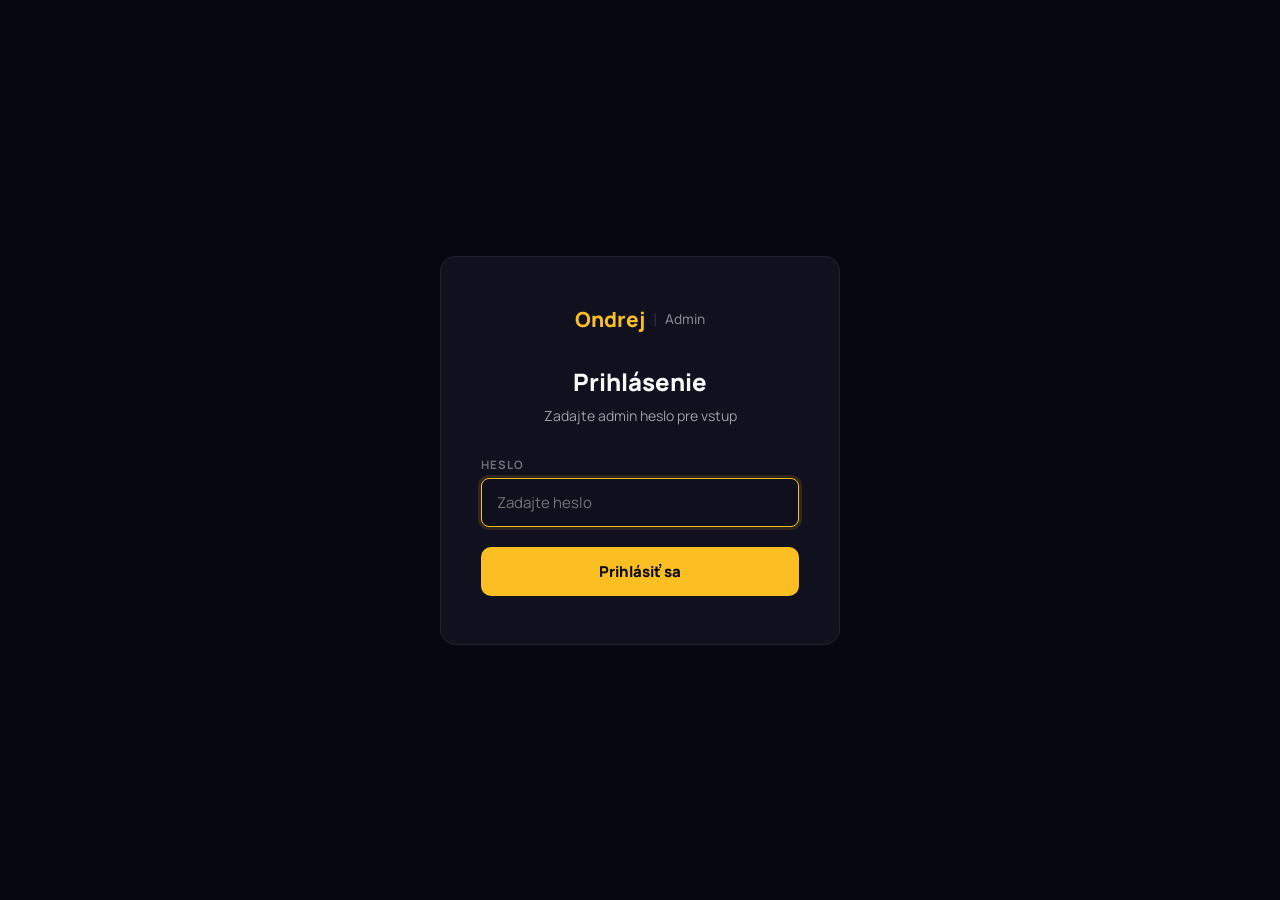
<file: admin.html>
<!DOCTYPE html>
<html lang="sk">
<head>
  <meta charset="utf-8">
  <meta name="viewport" content="width=device-width, initial-scale=1">
  <title>Admin – Ondrej Elektrikárske služby</title>
  <link rel="icon" href="img/icons/bulb.svg" type="image/svg+xml">
  <link rel="preconnect" href="https://fonts.googleapis.com">
  <link rel="preconnect" href="https://fonts.gstatic.com" crossorigin>
  <link href="https://fonts.googleapis.com/css2?family=Manrope:wght@400;500;600;700;800;900&display=swap" rel="stylesheet">
  <link rel="stylesheet" href="admin.css">
</head>
<body>

<!-- ─── LOGIN ─── -->
<div id="login-page" class="login-page">
  <div class="login-card">
    <a href="index.html" class="logo">
      <span class="logo-name">Ondrej</span>
      <span class="logo-sep">|</span>
      <span class="logo-sub">Admin</span>
    </a>
    <h1>Prihlásenie</h1>
    <p>Zadajte admin heslo pre vstup</p>
    <form id="login-form" autocomplete="off">
      <div class="form-group">
        <label for="login-pw">Heslo</label>
        <input id="login-pw" type="password" placeholder="Zadajte heslo" required autofocus>
      </div>
      <button type="submit" class="btn btn-primary">Prihlásiť sa</button>
      <p id="login-error" class="login-error"></p>
    </form>
  </div>
</div>

<!-- ─── DASHBOARD ─── -->
<div id="dashboard" class="dashboard">
  <header class="admin-header">
    <div class="admin-header-inner">
      <h2><span style="color:var(--accent)">Ondrej</span> Admin</h2>
      <div class="admin-header-actions">
        <a href="index.html" class="btn-sm btn-outline">← Späť na stránku</a>
        <button id="logout-btn" class="btn-sm btn-danger">Odhlásiť</button>
      </div>
    </div>
  </header>

  <div class="admin-body">
    <!-- Stats -->
    <div class="admin-stats">
      <div class="stat-card">
        <div class="stat-card-num" id="stat-new">0</div>
        <div class="stat-card-label">Nové správy</div>
      </div>
      <div class="stat-card">
        <div class="stat-card-num" id="stat-total">0</div>
        <div class="stat-card-label">Celkom správ</div>
      </div>
      <div class="stat-card">
        <div class="stat-card-num">4</div>
        <div class="stat-card-label">Služby</div>
      </div>
      <div class="stat-card">
        <div class="stat-card-num">6</div>
        <div class="stat-label">Fotiek v galérii</div>
      </div>
    </div>

    <!-- Messages -->
    <div class="admin-section">
      <h3>Došlé správy</h3>
      <table class="messages-table">
        <thead>
          <tr>
            <th>Meno</th>
            <th>Telefón</th>
            <th>Email</th>
            <th>Služba</th>
            <th style="width:130px">Stav</th>
          </tr>
        </thead>
        <tbody id="messages-body">
          <tr class="empty"><td colspan="5">Načítava sa…</td></tr>
        </tbody>
      </table>
    </div>
  </div>
</div>

<script src="admin.js"></script>
</body>
</html>
</file>
<file: admin.css>
*, *::before, *::after { box-sizing: border-box; margin: 0; padding: 0; }
html { scroll-behavior: smooth; -webkit-font-smoothing: antialiased; }
body {
  font-family: 'Manrope', sans-serif;
  background: #07070F;
  color: #F8FAFC;
  overflow-x: hidden;
  min-height: 100vh;
}

:root {
  --accent: #FBBF24;
  --accent-h: #F59E0B;
  --bg: #07070F;
  --bg-alt: #0A0A15;
  --bg-card: #10101E;
  --border: rgba(255,255,255,0.08);
  --text: #F8FAFC;
  --text-muted: rgba(255,255,255,0.6);
  --red: #EF4444;
  --green: #22C55E;
}

/* ── Login ── */
.login-page {
  display: flex; align-items: center; justify-content: center;
  min-height: 100vh; padding: 24px;
}
.login-card {
  background: var(--bg-card); border: 1px solid var(--border);
  border-radius: 16px; padding: 3rem 2.5rem;
  width: 100%; max-width: 400px;
  text-align: center;
}
.login-card h1 {
  font-size: 1.5rem; font-weight: 800; margin-bottom: .5rem;
}
.login-card p {
  color: var(--text-muted); font-size: .875rem; margin-bottom: 2rem;
}
.login-card .logo {
  display: inline-flex; align-items: center; gap: 8px;
  text-decoration: none; margin-bottom: 2rem;
}
.login-card .logo-name { font-size: 1.3rem; font-weight: 900; color: var(--accent); }
.login-card .logo-sep { color: rgba(255,255,255,.18); font-size: 1.1rem; font-weight: 300; }
.login-card .logo-sub { font-size: .85rem; font-weight: 500; color: rgba(255,255,255,.48); }
.form-group {
  display: flex; flex-direction: column; gap: 6px;
  text-align: left; margin-bottom: 1.25rem;
}
.form-group label {
  font-size: .72rem; font-weight: 700; color: rgba(255,255,255,.4);
  text-transform: uppercase; letter-spacing: .09em;
}
.form-group input {
  background: #0F0F1E; border: 1px solid rgba(255,255,255,.11);
  border-radius: 8px; padding: 13px 15px; color: #fff;
  font-size: .9375rem; font-family: inherit;
  transition: border-color .2s;
}
.form-group input:focus {
  outline: none; border-color: var(--accent);
  box-shadow: 0 0 0 3px rgba(251,191,36,.13);
}
.btn {
  display: inline-flex; align-items: center; justify-content: center; gap: 9px;
  padding: 14px 28px; border-radius: 10px;
  font-weight: 800; font-size: .9375rem;
  border: none; cursor: pointer; font-family: inherit;
  transition: all .15s; width: 100%;
}
.btn-primary { background: var(--accent); color: #0a0a0a; }
.btn-primary:hover { background: var(--accent-h); }
.login-error {
  color: var(--red); font-size: .8125rem;
  margin-top: 1rem; display: none;
}
.login-error.visible { display: block; }

/* ── Dashboard ── */
.dashboard { display: none; }
.dashboard.active { display: block; }

.admin-header {
  background: rgba(7,7,15,.95);
  backdrop-filter: blur(24px);
  border-bottom: 1px solid var(--border);
  position: sticky; top: 0; z-index: 100;
}
.admin-header-inner {
  max-width: 1200px; margin: 0 auto; padding: 0 28px;
  display: flex; align-items: center; justify-content: space-between;
  height: 64px;
}
.admin-header h2 { font-size: 1.1rem; font-weight: 800; }
.admin-header-actions { display: flex; align-items: center; gap: 12px; }
.btn-sm {
  padding: 8px 18px; font-size: .8rem; font-weight: 700;
  border-radius: 8px; border: none; cursor: pointer;
  font-family: inherit; transition: all .15s;
}
.btn-outline {
  background: transparent; color: rgba(255,255,255,.7);
  border: 1px solid rgba(255,255,255,.15);
}
.btn-outline:hover { border-color: rgba(255,255,255,.3); color: #fff; }
.btn-danger { background: var(--red); color: #fff; }
.btn-danger:hover { background: #DC2626; }

.admin-body {
  max-width: 1200px; margin: 0 auto; padding: 2rem 28px;
}

/* ── Stats ── */
.admin-stats {
  display: grid; grid-template-columns: repeat(4, 1fr); gap: 1rem;
  margin-bottom: 2.5rem;
}
.stat-card {
  background: var(--bg-card); border: 1px solid var(--border);
  border-radius: 12px; padding: 1.5rem;
}
.stat-card-num {
  font-size: 2rem; font-weight: 900; color: var(--accent);
  letter-spacing: -.04em; line-height: 1;
}
.stat-card-label {
  font-size: .72rem; color: rgba(255,255,255,.4);
  font-weight: 600; text-transform: uppercase;
  letter-spacing: .08em; margin-top: 6px;
}

/* ── Messages table ── */
.admin-section { margin-bottom: 2.5rem; }
.admin-section h3 {
  font-size: 1.1rem; font-weight: 700;
  margin-bottom: 1rem; letter-spacing: -.02em;
}
.messages-table {
  width: 100%; border-collapse: collapse;
  background: var(--bg-card); border: 1px solid var(--border);
  border-radius: 12px; overflow: hidden;
}
.messages-table th {
  text-align: left; padding: 12px 16px;
  font-size: .7rem; font-weight: 700; color: rgba(255,255,255,.35);
  text-transform: uppercase; letter-spacing: .1em;
  background: rgba(255,255,255,.03);
  border-bottom: 1px solid var(--border);
}
.messages-table td {
  padding: 12px 16px; font-size: .875rem;
  color: rgba(255,255,255,.7);
  border-bottom: 1px solid rgba(255,255,255,.05);
}
.messages-table tr:last-child td { border-bottom: none; }
.messages-table tr:hover td { background: rgba(255,255,255,.03); }
.messages-table .empty td {
  text-align: center; color: rgba(255,255,255,.25);
  padding: 3rem 1rem;
}
.badge {
  display: inline-block; padding: 3px 10px; border-radius: 100px;
  font-size: .7rem; font-weight: 700; text-transform: uppercase;
  letter-spacing: .04em;
}
.badge-new { background: rgba(251,191,36,.15); color: var(--accent); }
.badge-done { background: rgba(34,197,94,.15); color: var(--green); }
.btn-icon {
  background: none; border: none; cursor: pointer;
  color: rgba(255,255,255,.35); padding: 4px;
  transition: color .15s; font-size: .9rem;
}
.btn-icon:hover { color: var(--red); }

/* ── Responsive ── */
@media (max-width: 768px) {
  .admin-stats { grid-template-columns: repeat(2, 1fr); }
  .messages-table th, .messages-table td { padding: 8px 10px; font-size: .8rem; }
}
</file>
